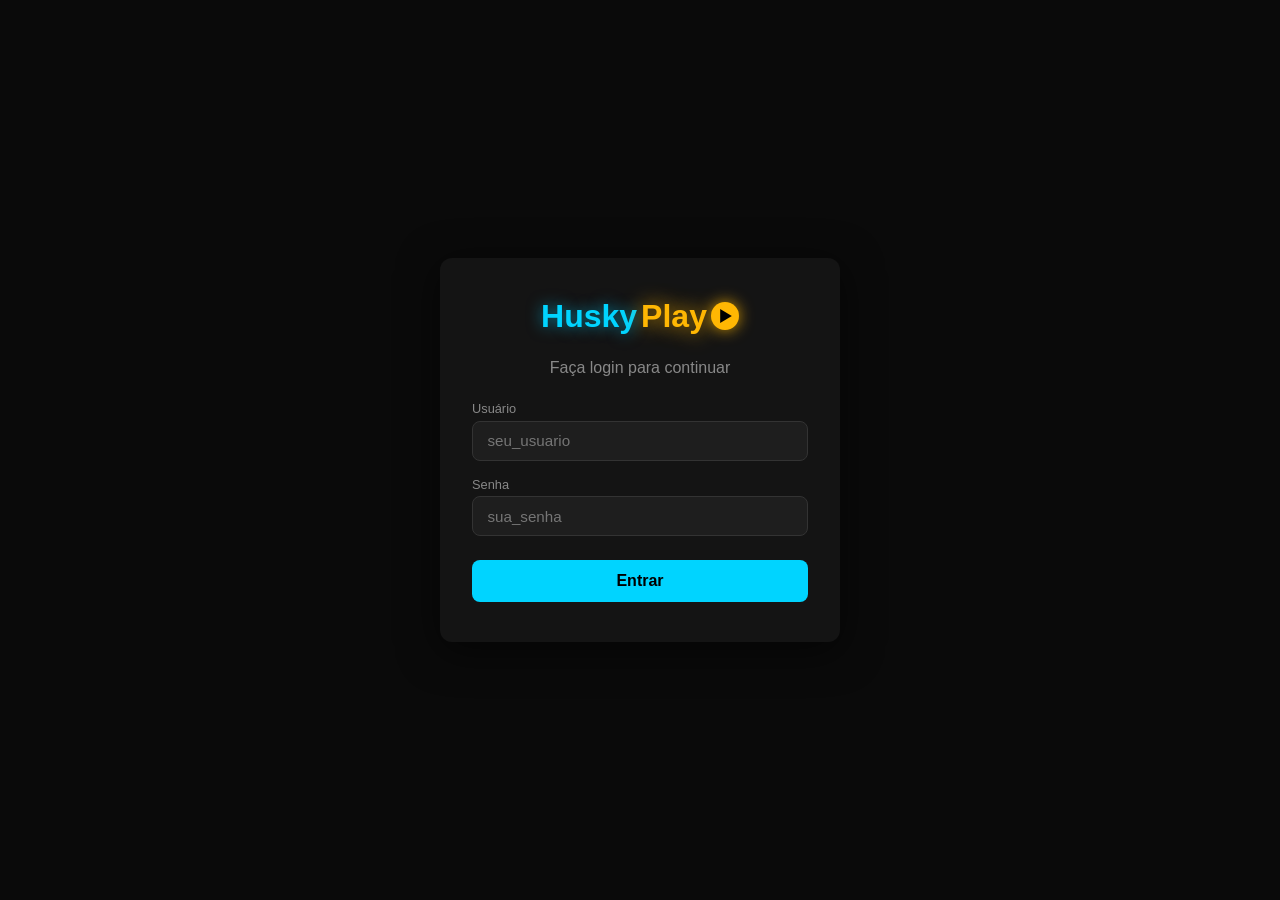
<file: index.html>
<!DOCTYPE html>
<html lang="pt-BR">
<head>
  <meta charset="UTF-8"/>
  <meta name="viewport" content="width=device-width, initial-scale=1.0"/>
  <title>HuskyPlay</title>
  <link rel="icon" type="image/x-icon" href="icon.png.ico"/>
  <link rel="apple-touch-icon" href="icon.png.ico"/>
  <link rel="manifest" href="manifest.json"/>
  <link rel="stylesheet" href="style.css"/>
  <meta name="theme-color" content="#FFB703"/>
</head>
<body class="login-page">
  <div class="login-box">
    <div class="login-logo">
      <span class="husky">Husky</span>
      <span class="play-text">Play</span>
      <div class="play-icon">
        <svg viewBox="0 0 10 12"><polygon points="0,0 10,6 0,12"/></svg>
      </div>
    </div>
    <h2>Faça login para continuar</h2>
    <form id="loginForm">
      <div class="field">
        <label>Usuário</label>
        <input type="text" id="username" placeholder="seu_usuario" required autocomplete="username"/>
      </div>
      <div class="field">
        <label>Senha</label>
        <input type="password" id="password" placeholder="sua_senha" required autocomplete="current-password"/>
      </div>
      <button type="submit" class="btn-login" id="loginBtn">Entrar</button>
      <p id="loginError" class="login-error hidden"></p>
    </form>
  </div>
  <script>
    if ('serviceWorker' in navigator) navigator.serviceWorker.register('sw.js');
    if (localStorage.getItem('hp_server')) location.href = 'app.html';

    const _savedUser = localStorage.getItem('hp_user');
    const _savedPass = localStorage.getItem('hp_pass');
    if (_savedUser) document.getElementById('username').value = _savedUser;
    if (_savedPass) document.getElementById('password').value = _savedPass;

    // Cloudflare Worker proxy URL — substitua pela sua URL após o deploy
    // Instruções: https://workers.cloudflare.com → Create Worker → cole cloudflare-worker.js → Deploy
    const PROXY_URL = 'https://super-hall-2081.alanadianabrito22.workers.dev';

    const SERVERS = [
      'http://fonteblack.sbs',
      'http://zeroum.blog:80',
      'http://pbkdiamond.site:80',
      'http://blackcyber.site',
      'http://gowpm.sbs',
      'http://cdn.vr766.com:80',
      'http://pbklite.site:80',
      'http://zilgringo.site:80',
      'http://blackouro.fun',
      'http://blackrubi.shop'
    ];

    // Se estiver em HTTPS, usa o proxy automaticamente
    const needsProxy = location.protocol === 'https:';

    function proxyFetch(url, opts = {}) {
      const fetchUrl = needsProxy ? `${PROXY_URL}?url=${encodeURIComponent(url)}` : url;
      return fetch(fetchUrl, opts);
    }

    document.getElementById('loginForm').addEventListener('submit', async e => {
      e.preventDefault();
      const user = document.getElementById('username').value.trim();
      const pass = document.getElementById('password').value;
      const btn  = document.getElementById('loginBtn');
      const err  = document.getElementById('loginError');

      btn.disabled = true;
      err.classList.add('hidden');

      for (let i = 0; i < SERVERS.length; i++) {
        const server = SERVERS[i];
        btn.textContent = `Conectando... (${i + 1}/${SERVERS.length})`;
        try {
          const apiUrl = `${server}/player_api.php?username=${encodeURIComponent(user)}&password=${encodeURIComponent(pass)}`;
          const res = await proxyFetch(apiUrl, { signal: AbortSignal.timeout(8000) });
          if (!res.ok) continue;
          const data = await res.json();
          if (data.user_info && data.user_info.auth == 1) {
            // Salva o server com proxy embutido se necessário
            localStorage.setItem('hp_server', server);
            localStorage.setItem('hp_user', user);
            localStorage.setItem('hp_pass', pass);
            localStorage.setItem('hp_proxy', needsProxy ? PROXY_URL : '');
            if (data.user_info.exp_date) localStorage.setItem('hp_expiry', data.user_info.exp_date);
            location.href = 'app.html';
            return;
          }
        } catch {}
      }

      err.textContent = 'Usuário ou senha inválidos. Verifique suas credenciais.';
      err.classList.remove('hidden');
      btn.textContent = 'Entrar';
      btn.disabled = false;
    });
  </script>
</body>
</html>
</file>
<file: style.css>
/* ── Reset & base ── */
*, *::before, *::after { box-sizing: border-box; margin: 0; padding: 0; }
:root {
  --bg: #0a0a0a;
  --card-bg: #1a1a2e;
  --surface: #141414;
  --surface2: #1e1e1e;
  --surface3: #2f2f2f;
  --sidebar-bg: #141414;
  --cat-bg: #1a1a1a;
  --accent-gold: #FFB703;
  --accent-cyan: #00D4FF;
  --accent-series: #9D4EDD;
  --accent-radio: #00C853;
  --accent-red: #E50914;
  --text: #f0f0f0;
  --text-muted: #888;
  --nav-w: 250px;
  --cat-w: 250px;
  --topbar-h: 60px;
  --radius: 8px;
}
html, body { height: 100%; background: var(--bg); color: var(--text); font-family: 'Segoe UI', sans-serif; overflow: hidden; }
button { cursor: pointer; border: none; background: none; color: var(--text); font-family: inherit; font-size: inherit; }
input { font-family: inherit; }
.hidden { display: none !important; }
::-webkit-scrollbar { width: 8px; height: 0px; }
::-webkit-scrollbar-track { background: #1a1a1a; border-radius: 6px; }
::-webkit-scrollbar-thumb { background: var(--accent-gold); border-radius: 6px; }
/* Hide horizontal scrollbars on home carousels */
[style*="overflow-x:auto"]::-webkit-scrollbar,
[style*="overflow-x: auto"]::-webkit-scrollbar { height: 0; width: 0; }
[style*="overflow-x:auto"] { scrollbar-width: none; }
[style*="overflow-x: auto"] { scrollbar-width: none; }

/* ── Login ── */
.login-page { display: flex; align-items: center; justify-content: center; min-height: 100vh; overflow: auto; background: var(--bg); }
.login-box { background: var(--surface); padding: 2.5rem 2rem; border-radius: 12px; width: 100%; max-width: 400px; box-shadow: 0 8px 40px rgba(0,0,0,.6); }
.login-logo { display: flex; align-items: center; justify-content: center; gap: 4px; margin-bottom: 1.5rem; }
.login-logo .husky { font-size: 2rem; font-weight: 700; color: var(--accent-cyan); text-shadow: 0 0 15px rgba(0,212,255,.6); }
.login-logo .play-text { font-size: 2rem; font-weight: 700; color: var(--accent-gold); text-shadow: 0 0 20px rgba(255,183,3,.8); }
.login-logo .play-icon { width: 28px; height: 28px; background: var(--accent-gold); border-radius: 14px; display: flex; align-items: center; justify-content: center; box-shadow: 0 0 15px rgba(255,183,3,.8); }
.login-logo .play-icon svg { fill: black; width: 14px; height: 14px; margin-left: 2px; }
.login-box h2 { text-align: center; margin-bottom: 1.5rem; font-size: 1rem; color: var(--text-muted); font-weight: 400; }
.field { margin-bottom: 1rem; }
.field label { display: block; font-size: .8rem; color: var(--text-muted); margin-bottom: .3rem; }
.field input { width: 100%; padding: .65rem .9rem; background: var(--surface2); border: 1px solid #333; border-radius: var(--radius); color: var(--text); font-size: .95rem; transition: border-color .2s; }
.field input:focus { outline: none; border-color: var(--accent-cyan); }
.btn-login { width: 100%; padding: .75rem; background: var(--accent-cyan); color: #000; font-weight: 700; border-radius: var(--radius); font-size: 1rem; margin-top: .5rem; transition: opacity .2s; }
.btn-login:hover { opacity: .85; }
.btn-login:disabled { opacity: .5; cursor: not-allowed; }
.login-error { color: #ff5555; font-size: .85rem; margin-top: .75rem; text-align: center; }

/* ── App shell ── */
.app-shell { display: flex; flex-direction: column; height: 100vh; overflow: hidden; }

/* ── Topbar ── */
.topbar { height: var(--topbar-h); background: var(--surface); display: flex; align-items: center; padding: 0 20px; gap: 16px; flex-shrink: 0; border-bottom: 1px solid #222; z-index: 50; }
.topbar-logo { display: flex; align-items: center; gap: 4px; flex-shrink: 0; }
.topbar-logo .husky { font-size: 1.6rem; font-weight: 700; color: var(--accent-cyan); text-shadow: 0 0 12px rgba(0,212,255,.6); }
.topbar-logo .play-text { font-size: 1.6rem; font-weight: 700; color: var(--accent-gold); text-shadow: 0 0 16px rgba(255,183,3,.8); }
.topbar-logo .play-icon { width: 22px; height: 22px; background: var(--accent-gold); border-radius: 11px; display: flex; align-items: center; justify-content: center; box-shadow: 0 0 12px rgba(255,183,3,.8); }
.topbar-logo .play-icon svg { fill: black; width: 11px; height: 11px; margin-left: 2px; }
.search-bar { flex: 1; max-width: 500px; margin: 0 auto; background: var(--surface3); border-radius: 20px; padding: 8px 16px; display: flex; align-items: center; gap: 10px; }
.search-bar input { flex: 1; background: none; border: none; color: var(--text); font-size: .9rem; outline: none; text-align: center; }
.search-bar input::placeholder { color: var(--text-muted); }
.search-icon { color: var(--text-muted); font-size: 1rem; flex-shrink: 0; }
.topbar-actions { display: flex; align-items: center; gap: 4px; margin-left: auto; }
.topbar-profile-btn { display: flex; align-items: center; gap: 8px; padding: 6px 12px; border-radius: 20px; background: var(--surface2); border: none; color: var(--text); cursor: pointer; transition: background .15s; }
.topbar-profile-btn:hover { background: var(--surface3); }
.topbar-profile-name { font-size: .85rem; font-weight: 600; }
.topbar-btn { width: 36px; height: 36px; border-radius: 50%; display: flex; align-items: center; justify-content: center; font-size: 1.1rem; transition: background .15s; }
.topbar-btn:hover { background: var(--surface2); }
.topbar-btn.close-btn { color: var(--accent-red); }
.topbar-btn.close-btn:hover { background: rgba(229,9,20,.15); }
.mobile-menu-btn { display: none; font-size: 1.4rem; }

/* ── Body layout ── */
.app-body { display: flex; flex: 1; overflow: hidden; }

/* ── Nav sidebar ── */
.nav-sidebar { width: var(--nav-w); background: var(--sidebar-bg); display: flex; flex-direction: column; flex-shrink: 0; overflow-y: auto; border-right: 1px solid #222; }
.nav-sidebar::-webkit-scrollbar { width: 4px; }
.nav-section { padding: 20px 0 0; }
.nav-btn { width: 100%; text-align: left; padding: 14px 20px; font-size: 1rem; color: var(--text); transition: background .15s; display: flex; align-items: center; gap: 10px; height: 50px; }
.nav-btn:hover { background: var(--surface3); }
.nav-btn.active { background: #3F4A5C; }
.nav-btn.active.live   { border-left: 3px solid var(--accent-gold); }
.nav-btn.active.movies { border-left: 3px solid var(--accent-cyan); }
.nav-btn.active.series { border-left: 3px solid var(--accent-series); }
.nav-btn.active.radio  { border-left: 3px solid var(--accent-radio); }
.nav-btn.active.home, .nav-btn.active.recents, .nav-btn.active.favorites { border-left: 3px solid #fff; }
.nav-separator { height: 1px; background: #3f3f3f; margin: 20px 10px; }
.nav-expiry { margin: 0 20px 10px; background: #1f1f1f; border-radius: 6px; padding: 10px 12px; }
.nav-expiry-label { font-size: .7rem; font-weight: 700; color: var(--text-muted); margin-bottom: 4px; letter-spacing: .05em; }
.nav-expiry-value { font-size: .85rem; font-weight: 600; color: var(--accent-gold); }
.nav-profile { padding: 12px 20px; display: flex; flex-direction: column; align-items: center; gap: 6px; cursor: pointer; transition: background .15s; }
.nav-profile:hover { background: var(--surface3); }
.nav-avatar { width: 40px; height: 40px; border-radius: 50%; background: var(--accent-cyan); display: flex; align-items: center; justify-content: center; font-size: 1.3rem; }
.nav-profile-name { font-size: .9rem; font-weight: 600; }
.nav-profile-sub { font-size: .75rem; color: var(--text-muted); }
.nav-support { padding: 10px 20px 20px; }
.nav-support-label { font-size: .9rem; font-weight: 600; color: var(--accent-cyan); font-family: 'Bahnschrift SemiBold Condensed', 'Segoe UI', sans-serif; }
.nav-support-num { font-size: .85rem; color: var(--text-muted); font-family: 'Bahnschrift SemiBold Condensed', 'Segoe UI', sans-serif; }

/* ── Content area ── */
.content-area { flex: 1; display: flex; overflow: hidden; }

/* ── Category sidebar ── */
.cat-sidebar { width: var(--cat-w); background: var(--cat-bg); border-right: 1px solid #2a2a2a; display: flex; flex-direction: column; flex-shrink: 0; overflow: hidden; }
.cat-sidebar-title { font-size: 1.1rem; font-weight: 700; padding: 15px 15px 10px; flex-shrink: 0; }
.cat-list { flex: 1; overflow-y: auto; padding-bottom: 10px; }
.cat-list::-webkit-scrollbar { width: 6px; }
.cat-list::-webkit-scrollbar-thumb { background: #333; }
.cat-btn { width: 100%; text-align: left; padding: 12px 15px; font-size: .9rem; color: var(--text); transition: background .15s; white-space: nowrap; overflow: hidden; text-overflow: ellipsis; display: block; }
.cat-btn:hover { background: #2a2a2a; }
.cat-btn.active { background: #2a2a2a; font-weight: 600; }
.cat-btn.active.live   { border-left: 3px solid var(--accent-gold); }
.cat-btn.active.movies { border-left: 3px solid var(--accent-cyan); }
.cat-btn.active.series { border-left: 3px solid var(--accent-series); }
.cat-btn.active.radio  { border-left: 3px solid var(--accent-radio); }

/* ── Main panel ── */
.main-panel { flex: 1; display: flex; flex-direction: column; overflow: hidden; padding: 20px; }
.panel-header { display: flex; align-items: center; justify-content: space-between; margin-bottom: 20px; flex-shrink: 0; }
.panel-title { font-size: 1.75rem; font-weight: 700; }
.panel-search { background: var(--surface3); border-radius: 20px; padding: 8px 16px; display: flex; align-items: center; gap: 10px; max-width: 400px; }
.panel-search input { background: none; border: none; color: var(--text); font-size: .9rem; outline: none; width: 200px; }
.panel-search input::placeholder { color: var(--text-muted); }
.clear-btn { background: none; border: none; color: var(--text-muted); font-size: .9rem; cursor: pointer; padding: 0 2px; }
.clear-btn:hover { color: var(--accent-gold); }

/* ── Grid ── */
.grid-scroll { flex: 1; overflow-y: auto; }
.grid-scroll::-webkit-scrollbar-thumb { background: var(--accent-gold); }
.grid-scroll.movies-scroll::-webkit-scrollbar-thumb { background: var(--accent-cyan); }
.grid-scroll.series-scroll::-webkit-scrollbar-thumb { background: var(--accent-series); }
.grid-scroll.radio-scroll::-webkit-scrollbar-thumb { background: var(--accent-radio); }
.grid { display: flex; flex-wrap: wrap; gap: 0; justify-content: center; align-items: flex-start; }

/* ── Channel card (180×220) ── */
.card-channel { width: 155px; height: 195px; margin: 8px; background: var(--surface); border-radius: var(--radius); cursor: pointer; overflow: hidden; display: flex; flex-direction: column; transition: background .15s; box-shadow: 0 2px 8px rgba(0,0,0,.5); flex-shrink: 0; }
.card-channel:hover { background: #2f2f2f; }
.card-channel .card-img-wrap { flex: 1; position: relative; display: flex; align-items: center; justify-content: center; padding: 15px; }
.card-channel .card-img-wrap img { max-width: 100%; max-height: 100%; object-fit: contain; }
.card-channel .fav-btn { position: absolute; top: 5px; right: 5px; width: 30px; height: 30px; border-radius: 50%; background: rgba(0,0,0,.5); display: flex; align-items: center; justify-content: center; font-size: 1rem; color: #cc0000; transition: color .15s; }
.card-channel .fav-btn:hover { color: #ff1744; }
.card-channel .card-footer { background: var(--accent-gold); padding: 8px; text-align: center; box-shadow: 0 0 10px rgba(157,78,221,.5); height: 36px; display: flex; align-items: center; justify-content: center; }
.card-channel .card-footer .card-name { font-size: .8rem; font-weight: 600; color: #fff; white-space: nowrap; overflow: hidden; text-overflow: ellipsis; text-align: center; width: 100%; }
.card-channel .card-footer .epg-title { font-size: .65rem; color: rgba(255,255,255,.8); margin-top: 2px; white-space: nowrap; overflow: hidden; text-overflow: ellipsis; }
.card-channel .card-footer .epg-time { font-size: .6rem; color: rgba(255,255,255,.6); margin-top: 1px; }

/* ── Movie card (160×280) ── */
.card-movie { width: 160px; height: 280px; margin: 8px; border-radius: var(--radius); cursor: pointer; overflow: hidden; display: flex; flex-direction: column; flex-shrink: 0; transition: box-shadow .15s; box-shadow: 0 2px 8px rgba(0,0,0,.5); }
.card-movie:hover { box-shadow: 0 0 20px rgba(0,212,255,.8); }
.card-movie .card-img-wrap { flex: 1; position: relative; overflow: hidden; background: var(--surface); }
.card-movie .card-img-wrap img { width: 100%; height: 100%; object-fit: cover; display: block; }
.card-movie .fav-btn { position: absolute; top: 5px; right: 5px; width: 30px; height: 30px; border-radius: 50%; background: rgba(0,0,0,.5); display: flex; align-items: center; justify-content: center; font-size: 1rem; color: #cc0000; }
.card-movie .fav-btn:hover { color: #ff1744; }
.card-movie .progress-bar-wrap { position: absolute; bottom: 0; left: 0; right: 0; height: 4px; background: rgba(0,0,0,.4); }
.card-movie .progress-bar-fill { height: 100%; background: var(--accent-cyan); box-shadow: 0 0 8px rgba(0,212,255,.8); }
.card-movie .progress-badge { position: absolute; top: 50%; left: 50%; transform: translate(-50%,-50%); background: rgba(0,0,0,.85); border-radius: 25px; padding: 8px 14px; font-size: 1rem; font-weight: 700; color: var(--accent-cyan); text-shadow: 0 0 10px rgba(0,212,255,.8); white-space: nowrap; }
.card-movie .badges { position: absolute; bottom: 8px; left: 5px; display: flex; gap: 4px; }
.card-movie .badge-rating { background: var(--accent-cyan); color: #000; font-size: .65rem; font-weight: 700; padding: 2px 5px; border-radius: 4px; }
.card-movie .badge-hd { background: #cc2222; color: #fff; font-size: .65rem; font-weight: 700; padding: 2px 5px; border-radius: 4px; }

/* Series badges */
.card-series .badges { position: absolute; bottom: 8px; left: 5px; display: flex; gap: 4px; z-index: 2; }
.card-series .badge-rating { background: var(--accent-series); color: #fff; font-size: .65rem; font-weight: 700; padding: 2px 5px; border-radius: 4px; }
.card-series .badge-hd { background: #cc2222; color: #fff; font-size: .65rem; font-weight: 700; padding: 2px 5px; border-radius: 4px; }
.card-movie .card-footer { background: var(--accent-cyan); padding: 8px; text-align: center; box-shadow: 0 0 10px rgba(255,183,3,.5); flex-shrink: 0; height: 36px; display: flex; align-items: center; justify-content: center; }
.card-movie .card-footer .card-name { font-size: .75rem; font-weight: 600; color: #000; white-space: nowrap; overflow: hidden; text-overflow: ellipsis; text-align: center; width: 100%; }

/* ── Series card (same as movie but purple footer) ── */
.card-series { width: 160px; height: 280px; margin: 8px; border-radius: var(--radius); cursor: pointer; overflow: hidden; display: flex; flex-direction: column; flex-shrink: 0; transition: box-shadow .15s; box-shadow: 0 2px 8px rgba(0,0,0,.5); }
.card-series:hover { box-shadow: 0 0 20px rgba(157,78,221,.8); }
.card-series .card-img-wrap { flex: 1; position: relative; overflow: hidden; background: var(--surface); }
.card-series .card-img-wrap img { width: 100%; height: 100%; object-fit: cover; display: block; }
.card-series .fav-btn { position: absolute; top: 5px; right: 5px; width: 30px; height: 30px; border-radius: 50%; background: rgba(0,0,0,.5); display: flex; align-items: center; justify-content: center; font-size: 1rem; color: #cc0000; }
.card-series .card-footer { background: var(--accent-series); padding: 8px; text-align: center; flex-shrink: 0; height: 36px; display: flex; align-items: center; justify-content: center; }
.card-series .card-footer .card-name { font-size: .75rem; font-weight: 600; color: #fff; white-space: nowrap; overflow: hidden; text-overflow: ellipsis; text-align: center; width: 100%; }

/* ── Load more card ── */
.card-load-more { margin: 8px; border-radius: var(--radius); cursor: pointer; display: flex; align-items: center; justify-content: center; flex-direction: column; gap: 8px; background: #1a1a3a; flex-shrink: 0; transition: background .15s; }
.card-load-more:hover { background: #2a2a4a; }
.card-load-more .lm-icon { font-size: 3rem; color: var(--accent-gold); text-shadow: 0 0 15px rgba(255,183,3,.8); }
.card-load-more.movies .lm-icon { color: var(--accent-cyan); text-shadow: 0 0 15px rgba(0,212,255,.8); box-shadow: 0 0 15px rgba(0,212,255,.7); }
.card-load-more .lm-text { font-size: .85rem; font-weight: 700; color: #fff; text-align: center; line-height: 1.3; }

/* ── Loading bar ── */
.loading-bar-wrap { position: absolute; inset: 0; background: rgba(20,20,20,.8); display: flex; flex-direction: column; align-items: center; justify-content: center; z-index: 10; border-radius: var(--radius); }
.loading-bar { width: 200px; height: 4px; background: #333; border-radius: 2px; overflow: hidden; }
.loading-bar-fill { height: 100%; background: var(--accent-gold); border-radius: 2px; box-shadow: 0 0 15px rgba(255,183,3,.8); animation: loadbar 1.2s ease-in-out infinite; }
.loading-bar-fill.cyan { background: var(--accent-cyan); box-shadow: 0 0 15px rgba(0,212,255,.8); }
.loading-bar-text { margin-top: 15px; font-size: .9rem; color: var(--text); }
@keyframes loadbar { 0%{width:0;margin-left:0} 50%{width:60%;margin-left:20%} 100%{width:0;margin-left:100%} }

/* ── Series modal ── */
.modal-overlay { position: fixed; inset: 0; background: rgba(0,0,0,.85); z-index: 500; overflow-y: auto; padding: 2rem; display: flex; align-items: flex-start; justify-content: center; }
.modal-box { background: var(--surface); border-radius: 12px; padding: 1.5rem; width: 100%; max-width: 700px; margin: auto; }
.modal-header { display: flex; justify-content: space-between; align-items: center; margin-bottom: 1rem; }
.modal-title { font-size: 1.1rem; font-weight: 700; }
.modal-close { font-size: 1.4rem; color: var(--text-muted); transition: color .15s; }
.modal-close:hover { color: #fff; }
.season-label { font-weight: 600; color: var(--accent-series); margin-bottom: .5rem; font-size: .9rem; }
.ep-btn { display: block; width: 100%; text-align: left; padding: .5rem .75rem; margin-bottom: 4px; background: var(--surface2); border-radius: 6px; color: var(--text); font-size: .85rem; transition: background .15s; }
.ep-btn:hover { background: #2a2a2a; color: var(--accent-cyan); }

/* ── Player ── */
.player-page { background: #000; display: flex; flex-direction: column; height: 100vh; overflow: hidden; }
.player-topbar { background: var(--surface); padding: 0 20px; height: var(--topbar-h); display: flex; align-items: center; gap: 16px; flex-shrink: 0; }
.player-back { background: var(--surface2); padding: .4rem .9rem; border-radius: var(--radius); font-size: .9rem; transition: background .15s; }
.player-back:hover { background: var(--surface3); }
.player-logo { display: flex; align-items: center; gap: 4px; }
.player-logo .husky { font-size: 1.4rem; font-weight: 700; color: var(--accent-cyan); }
.player-logo .play-text { font-size: 1.4rem; font-weight: 700; color: var(--accent-gold); }
.player-logo .play-icon { width: 20px; height: 20px; background: var(--accent-gold); border-radius: 10px; display: flex; align-items: center; justify-content: center; }
.player-logo .play-icon svg { fill: black; width: 10px; height: 10px; margin-left: 2px; }
.player-video-wrap { flex: 1; display: flex; align-items: center; justify-content: center; background: #000; overflow: hidden; }
#video { width: 100%; height: 100%; object-fit: contain; }
.player-bottom { background: var(--surface); padding: 0 20px; flex-shrink: 0; }
.player-progress-wrap { padding: 10px 0 0; }
#progressBar { width: 100%; height: 4px; -webkit-appearance: none; appearance: none; background: #333; border-radius: 2px; cursor: pointer; outline: none; }
#progressBar::-webkit-slider-thumb { -webkit-appearance: none; width: 14px; height: 14px; border-radius: 50%; background: var(--accent-cyan); box-shadow: 0 0 8px rgba(0,212,255,.8); cursor: pointer; }
#progressBar::-webkit-slider-runnable-track { background: linear-gradient(to right, var(--accent-cyan) var(--prog, 0%), #333 var(--prog, 0%)); border-radius: 2px; height: 4px; }
.player-controls-row { display: flex; align-items: center; height: 56px; gap: 8px; }
.ctrl-btn { width: 40px; height: 40px; border-radius: var(--radius); background: var(--accent-cyan); display: flex; align-items: center; justify-content: center; font-size: 1.1rem; color: #000; transition: opacity .15s; flex-shrink: 0; }
.ctrl-btn:hover { opacity: .8; }
.ctrl-btn.secondary { background: var(--surface2); color: var(--text); }
.ctrl-btn.secondary:hover { background: var(--surface3); }
.player-title-center { flex: 1; text-align: center; }
.player-title-name { font-size: .95rem; font-weight: 600; }
.player-time { font-size: .8rem; color: var(--text-muted); margin-top: 2px; }
.vol-group { display: flex; align-items: center; gap: 8px; }
.vol-icon { font-size: 1.1rem; color: var(--text-muted); }
#volSlider { width: 100px; height: 4px; -webkit-appearance: none; appearance: none; background: #333; border-radius: 2px; cursor: pointer; outline: none; accent-color: var(--accent-cyan); }
#volSlider::-webkit-slider-thumb { -webkit-appearance: none; width: 14px; height: 14px; border-radius: 50%; background: var(--accent-cyan); cursor: pointer; }
#volSlider::-webkit-slider-runnable-track { background: linear-gradient(to right, var(--accent-cyan) var(--vol, 100%), #333 var(--vol, 100%)); border-radius: 2px; height: 4px; }
.vol-label { font-size: .85rem; color: var(--text-muted); min-width: 38px; }
.fullscreen-btn { background: var(--accent-cyan); color: #000; width: 40px; height: 40px; border-radius: var(--radius); display: flex; align-items: center; justify-content: center; font-size: 1.1rem; flex-shrink: 0; }
.fullscreen-btn:hover { opacity: .8; }
.close-player-btn { background: var(--accent-red); color: #fff; width: 40px; height: 40px; border-radius: var(--radius); display: flex; align-items: center; justify-content: center; font-size: 1.1rem; flex-shrink: 0; }
.close-player-btn:hover { opacity: .8; }

/* ── Responsive ── */
@media (max-width: 900px) {
  :root { --nav-w: 0px; --cat-w: 160px; }
  .nav-sidebar { position: fixed; left: -260px; top: 0; height: 100vh; width: 250px; z-index: 200; transition: left .25s; }
  .nav-sidebar.open { left: 0; }
  .mobile-menu-btn { display: flex; }
  .topbar-logo { display: none; }
}
@media (max-width: 600px) {
  :root { --cat-w: 0px; }
  .cat-sidebar { display: none; }
  .panel-search { display: none; }
  .panel-title { font-size: 1.2rem; }
  .card-channel { width: 130px; height: 165px; }
  .card-movie, .card-series { width: 120px; height: 220px; }
}

/* ── Detail overlay (movie / series) ── */
.detail-overlay { position: fixed; inset: 0; background: var(--bg); z-index: 300; overflow-y: auto; }
.detail-page { min-height: 100vh; padding: 20px 30px 40px; }
.detail-back { background: var(--surface2); border: none; color: var(--text); padding: 8px 16px; border-radius: 6px; font-size: .9rem; cursor: pointer; margin-bottom: 24px; display: inline-block; }
.detail-back:hover { background: var(--surface3); }
.detail-body { display: flex; gap: 40px; align-items: flex-start; }
.detail-poster { width: 220px; min-width: 220px; border-radius: 10px; object-fit: cover; box-shadow: 0 8px 30px rgba(0,0,0,.7); }
.detail-info { flex: 1; }
.detail-title { font-size: 2rem; font-weight: 700; margin-bottom: 14px; line-height: 1.2; }
.detail-meta { display: flex; align-items: center; gap: 8px; flex-wrap: wrap; margin-bottom: 14px; }
.detail-badge { font-size: .75rem; font-weight: 700; padding: 3px 10px; border-radius: 4px; }
.detail-badge.gold { background: var(--accent-gold); color: #000; }
.detail-badge.cyan { background: var(--accent-cyan); color: #000; }
.detail-badge.dark { background: #333; color: #fff; }
.detail-meta-text { font-size: .9rem; color: var(--text-muted); }
.detail-plot { font-size: .95rem; color: #ccc; line-height: 1.6; margin-bottom: 12px; max-width: 700px; }
.detail-cast { font-size: .85rem; color: var(--text-muted); margin-bottom: 20px; max-width: 700px; }
.detail-actions { display: flex; gap: 14px; margin-top: 24px; }
.detail-play-btn { background: var(--accent-cyan); color: #000; border: none; padding: 12px 28px; border-radius: 8px; font-size: 1rem; font-weight: 700; cursor: pointer; }
.detail-play-btn:hover { opacity: .85; }
.detail-fav-btn { background: var(--surface3); color: var(--text); border: none; padding: 12px 24px; border-radius: 8px; font-size: 1rem; font-weight: 600; cursor: pointer; }
.detail-fav-btn:hover { background: #444; }

/* Season select */
.season-select { background: var(--surface2); color: var(--text); border: 1px solid #444; border-radius: 6px; padding: 6px 12px; font-size: .9rem; cursor: pointer; }
.season-select:focus { outline: none; border-color: var(--accent-series); }

/* Episode rows */
.ep-list { display: flex; flex-direction: column; gap: 8px; max-width: 750px; }
.ep-row { display: flex; align-items: center; gap: 14px; background: var(--surface2); border-radius: 8px; padding: 12px 16px; cursor: pointer; transition: background .15s; }
.ep-row:hover { background: var(--surface3); }
.ep-num { width: 36px; height: 36px; background: var(--accent-series); border-radius: 6px; display: flex; align-items: center; justify-content: center; font-weight: 700; font-size: .95rem; flex-shrink: 0; }
.ep-details { flex: 1; }
.ep-name { font-size: .9rem; font-weight: 600; }
.ep-dur { font-size: .75rem; color: var(--text-muted); margin-top: 3px; }
.ep-prog-bar { height: 3px; background: #333; border-radius: 2px; margin-top: 6px; }
.ep-prog-fill { height: 100%; background: var(--accent-series); border-radius: 2px; }
.ep-prog-badge { background: var(--surface3); color: #fff; font-size: .75rem; font-weight: 700; padding: 4px 10px; border-radius: 20px; white-space: nowrap; flex-shrink: 0; }

@media (max-width: 700px) {
  .detail-body { flex-direction: column; }
  .detail-poster { width: 100%; min-width: unset; max-height: 300px; object-fit: cover; }
  .detail-title { font-size: 1.4rem; }
}

/* Radio card — app style */
.card-radio { width: 155px; background: var(--surface); border-radius: var(--radius); cursor: pointer; overflow: hidden; display: flex; flex-direction: column; flex-shrink: 0; margin: 8px; transition: box-shadow .15s; box-shadow: 0 2px 8px rgba(0,0,0,.5); }
.card-radio:hover { box-shadow: 0 0 18px rgba(0,200,83,.6); }
.cr-img-wrap { position: relative; width: 100%; aspect-ratio: 1; background: #111; display: flex; align-items: center; justify-content: center; overflow: hidden; }
.cr-img-wrap img { width: 100%; height: 100%; object-fit: cover; display: block; }
.cr-bitrate { position: absolute; top: 6px; left: 6px; background: rgba(0,0,0,.7); color: #aaa; font-size: .6rem; font-weight: 700; padding: 2px 5px; border-radius: 4px; }
.cr-fav { position: absolute; top: 5px; right: 5px; width: 26px; height: 26px; border-radius: 50%; background: rgba(0,0,0,.55); border: none; display: flex; align-items: center; justify-content: center; font-size: .85rem; cursor: pointer; }
.cr-footer { background: var(--accent-radio); padding: 6px 8px; height: 36px; display: flex; align-items: center; justify-content: center; }
.cr-name { font-size: .75rem; font-weight: 700; color: #fff; white-space: nowrap; overflow: hidden; text-overflow: ellipsis; text-align: center; width: 100%; }
.cr-tags { display: none; }
.recents-grid { justify-content: center; }
.recents-grid .card-channel,
.recents-grid .card-movie,
.recents-grid .card-series { width: 130px; height: 230px; }
.recents-grid .card-channel .card-img-wrap img { width: 100%; height: 100%; object-fit: cover; max-width: unset; max-height: unset; }
.nav-btn.active.games { border-left: 3px solid #FFB703; }

.games-header { padding: 16px 20px 12px; border-bottom: 1px solid #222; }
.gf-btn { background: #2A2A4A; color: #aaa; border: none; padding: 7px 14px; border-radius: 6px; font-size: .8rem; font-weight: 700; cursor: pointer; transition: background .15s; }
.gf-btn:hover { background: #3a3a5a; color: #fff; }
.gf-btn.active { background: var(--accent-gold); color: #000; }
.games-loading { text-align: center; padding: 3rem; color: var(--text-muted); font-size: 1rem; }

.games-league-group { margin: 20px 20px 0; }
.games-league-header { display: flex; align-items: center; gap: 12px; background: #1A1A3A; border-radius: 8px; padding: 10px 14px; margin-bottom: 8px; }
.games-league-badge { width: 32px; height: 32px; border-radius: 4px; background: #12122A; display: flex; align-items: center; justify-content: center; overflow: hidden; flex-shrink: 0; }
.games-league-badge img { width: 26px; height: 26px; object-fit: contain; }
.games-league-badge span { font-size: .65rem; font-weight: 700; color: #fff; }

.game-card { display: flex; align-items: center; background: #12122A; border: 1px solid #2A2A4A; border-radius: 10px; padding: 12px 16px; margin-bottom: 6px; transition: border-color .15s, background .15s; opacity: .7; }
.game-card.live { border-color: #cc2222; opacity: 1; background: #1a0a0a; }
.game-card.finished { opacity: .55; }
.game-card:hover { border-color: var(--accent-gold); background: #1A1A3A; }

.gc-team { display: flex; align-items: center; gap: 10px; flex: 1; }
.gc-home { justify-content: flex-start; }
.gc-away { justify-content: flex-end; }
.gc-badge { width: 36px; height: 36px; border-radius: 50%; background: #1E1E3A; display: flex; align-items: center; justify-content: center; overflow: hidden; flex-shrink: 0; }
.gc-badge img { width: 28px; height: 28px; object-fit: contain; }
.gc-badge span { font-size: .7rem; font-weight: 700; color: #fff; }
.gc-name { font-size: .9rem; font-weight: 600; color: #fff; white-space: nowrap; overflow: hidden; text-overflow: ellipsis; max-width: 140px; }
.gc-center { min-width: 100px; text-align: center; flex-shrink: 0; padding: 0 12px; }
.gc-score { font-size: 1.2rem; font-weight: 700; color: #fff; }
.gc-score-live { color: #ff4444; }
.gc-status { font-size: .65rem; font-weight: 700; margin-top: 3px; color: var(--accent-gold); }
.gc-status.live { color: #ff4444; }
.gc-status.finished { color: #666; }
.gc-time { font-size: .7rem; color: var(--text-muted); margin-top: 2px; }

/* Standings table */
.standings-section { margin: 20px 20px 0; }
.standings-league-title { font-size: 1rem; font-weight: 700; color: var(--accent-gold); padding: 10px 0 8px; border-bottom: 1px solid #2a2a4a; margin-bottom: 4px; }
.standings-table { width: 100%; border-collapse: collapse; font-size: .85rem; }
.standings-table th { color: var(--text-muted); font-weight: 600; padding: 6px 8px; text-align: center; border-bottom: 1px solid #2a2a4a; }
.standings-table th:nth-child(2) { text-align: left; }
.standings-table td { padding: 7px 8px; text-align: center; border-bottom: 1px solid #1a1a2a; color: var(--text); }
.standings-table td:nth-child(2) { text-align: left; }
.standings-table tr:hover td { background: #1a1a3a; }

/* ── Splash Screen ── */
.splash-screen { position: fixed; inset: 0; background: #0a0a0a; z-index: 9999; display: flex; flex-direction: column; align-items: center; justify-content: center; gap: 24px; transition: opacity .5s ease; }
.splash-screen.fade-out { opacity: 0; pointer-events: none; }
.splash-logo { display: flex; align-items: center; gap: 6px; }
.splash-logo .husky { font-size: 3rem; font-weight: 700; color: var(--accent-cyan); text-shadow: 0 0 20px rgba(0,212,255,.7); }
.splash-logo .play-text { font-size: 3rem; font-weight: 700; color: var(--accent-gold); text-shadow: 0 0 25px rgba(255,183,3,.9); }
.splash-logo .play-icon { width: 40px; height: 40px; background: var(--accent-gold); border-radius: 20px; display: flex; align-items: center; justify-content: center; box-shadow: 0 0 20px rgba(255,183,3,.9); }
.splash-logo .play-icon svg { fill: black; width: 18px; height: 18px; margin-left: 3px; }
.splash-subtitle { font-size: .95rem; color: var(--text-muted); letter-spacing: .05em; }
.splash-items { display: flex; flex-direction: column; gap: 12px; min-width: 280px; }
.splash-item { display: flex; align-items: center; gap: 12px; background: #1a1a1a; border-radius: 8px; padding: 12px 16px; font-size: .95rem; color: var(--text-muted); transition: color .3s, background .3s; }
.splash-item.done { color: var(--text); background: #1a2a1a; }
.splash-item.error { color: #ff5555; background: #2a1a1a; }
.splash-item.loading { color: var(--text); }
.si-icon { font-size: 1.1rem; width: 22px; text-align: center; flex-shrink: 0; }
.splash-item.loading .si-icon { animation: spin-icon .8s linear infinite; display: inline-block; }
@keyframes spin-icon { from { transform: rotate(0deg); } to { transform: rotate(360deg); } }
.splash-bar-wrap { width: 280px; height: 4px; background: #222; border-radius: 2px; overflow: hidden; }
.splash-bar { height: 100%; width: 0%; background: var(--accent-gold); border-radius: 2px; box-shadow: 0 0 10px rgba(255,183,3,.8); transition: width .4s ease; }

/* ── Netflix-style Profile Selector ── */
.nf-profile-overlay { position: fixed; inset: 0; background: #141414; z-index: 600; display: flex; align-items: flex-start; justify-content: center; overflow-y: auto; opacity: 0; transition: opacity .3s ease; }
.nf-profile-overlay.nf-visible { opacity: 1; }
.nf-profile-overlay.nf-fade-out { opacity: 0; }
.nf-profile-screen { display: flex; flex-direction: column; align-items: center; gap: 32px; padding: 40px 20px; margin: auto; }
.nf-profile-logo { display: flex; align-items: center; gap: 5px; margin-bottom: 8px; }
.nf-profile-logo .husky { font-size: 2rem; font-weight: 700; color: var(--accent-cyan); text-shadow: 0 0 15px rgba(0,212,255,.6); }
.nf-profile-logo .play-text { font-size: 2rem; font-weight: 700; color: var(--accent-gold); text-shadow: 0 0 20px rgba(255,183,3,.8); }
.nf-profile-logo .play-icon { width: 30px; height: 30px; background: var(--accent-gold); border-radius: 15px; display: flex; align-items: center; justify-content: center; box-shadow: 0 0 15px rgba(255,183,3,.8); }
.nf-profile-logo .play-icon svg { fill: black; width: 14px; height: 14px; margin-left: 2px; }
.nf-profile-title { font-size: 2rem; font-weight: 400; color: #fff; letter-spacing: .02em; }
.nf-profile-grid { display: flex; flex-wrap: wrap; gap: 24px; justify-content: center; max-width: 700px; }
.nf-profile-item { display: flex; flex-direction: column; align-items: center; gap: 10px; cursor: pointer; }
.nf-avatar-wrap { position: relative; }
.nf-avatar { width: 120px; height: 120px; border-radius: 8px; display: flex; align-items: center; justify-content: center; font-size: 3.5rem; border: 3px solid transparent; transition: border-color .15s, transform .15s; }
.nf-profile-item:hover .nf-avatar { border-color: #fff; transform: scale(1.05); }
.nf-profile-item.nf-active .nf-avatar { border-color: var(--accent-cyan); }
.nf-avatar-add { background: #333 !important; color: #aaa; font-size: 3rem; border: 3px dashed #555 !important; }
.nf-profile-item:hover .nf-avatar-add { border-color: #fff !important; color: #fff; }
.nf-edit-icon { position: absolute; inset: 0; background: rgba(0,0,0,.55); border-radius: 6px; display: flex; align-items: center; justify-content: center; font-size: 1.8rem; opacity: 0; transition: opacity .15s; pointer-events: none; }
.nf-profile-item:hover .nf-edit-icon { opacity: 1; }
.nf-del-btn { position: absolute; top: -8px; right: -8px; width: 24px; height: 24px; border-radius: 50%; background: #cc2222; border: none; color: #fff; font-size: .75rem; font-weight: 700; cursor: pointer; display: flex; align-items: center; justify-content: center; z-index: 2; transition: background .15s; }
.nf-del-btn:hover { background: #ff1744; }
.nf-profile-name { font-size: .95rem; color: #aaa; text-align: center; max-width: 120px; overflow: hidden; text-overflow: ellipsis; white-space: nowrap; transition: color .15s; }
.nf-profile-item:hover .nf-profile-name { color: #fff; }
.nf-profile-item.nf-active .nf-profile-name { color: #fff; }
.nf-kids-badge { display: inline-block; font-size: .6rem; background: var(--accent-series); color: #fff; padding: 1px 5px; border-radius: 3px; margin-left: 4px; vertical-align: middle; }
.nf-profile-actions { margin-top: 8px; }
.nf-btn-outline { background: transparent; border: 1px solid #aaa; color: #aaa; padding: 10px 28px; border-radius: 4px; font-size: .95rem; font-weight: 600; letter-spacing: .08em; cursor: pointer; transition: border-color .15s, color .15s; }
.nf-btn-outline:hover { border-color: #fff; color: #fff; }
@media (max-width: 600px) {
  .nf-avatar { width: 80px; height: 80px; font-size: 2.4rem; }
  .nf-profile-title { font-size: 1.4rem; }
  .nf-profile-grid { gap: 16px; }
}

/* ── Netflix-style logout button ── */
.logout-btn { width: 42px; height: 42px; border-radius: 50%; background: radial-gradient(circle, #5a0000 0%, #2a0000 60%, transparent 100%); border: none; color: #cc0000; display: flex; align-items: center; justify-content: center; cursor: pointer; transition: color .2s, box-shadow .2s; box-shadow: 0 0 14px rgba(180,0,0,.5); flex-shrink: 0; }
.logout-btn svg { width: 20px; height: 20px; filter: drop-shadow(0 0 4px rgba(255,0,0,.7)); }
.logout-btn:hover { color: #ff2222; box-shadow: 0 0 22px rgba(220,0,0,.8); }

/* ── Kids Theme ─────────────────────────────────────────────────────────────── */
body.kids-theme {
  --bg: #0d1b4b;
  --card-bg: #1a2d6e;
  --surface: #112060;
  --surface2: #1a2d6e;
  --surface3: #243a8a;
  --sidebar-bg: #0e1e55;
  --cat-bg: #1a2d6e;
  --accent-gold: #FFD700;
  --accent-cyan: #00E5FF;
  --accent-series: #FF6EC7;
  --accent-radio: #69FF47;
  --text: #ffffff;
  --text-muted: #aac4ff;
  background: var(--bg);
  font-family: 'Nunito', 'Segoe UI', 'Comic Sans MS', sans-serif;
}

/* Animated star background */
body.kids-theme::before {
  content: '⭐ 🌟 ✨ 💫 ⭐ 🌟 ✨ 💫 ⭐ 🌟 ✨ 💫 ⭐ 🌟 ✨ 💫 ⭐ 🌟 ✨ 💫';
  position: fixed;
  top: 0; left: 0; right: 0;
  font-size: 1.2rem;
  letter-spacing: 2.5rem;
  opacity: 0.07;
  pointer-events: none;
  z-index: 0;
  white-space: nowrap;
  overflow: hidden;
  animation: kids-stars 20s linear infinite;
}
@keyframes kids-stars {
  0%   { transform: translateX(0); }
  100% { transform: translateX(-50%); }
}

/* Topbar */
body.kids-theme .topbar {
  background: linear-gradient(90deg, #1a0a6e 0%, #3a0a8e 50%, #1a0a6e 100%);
  border-bottom: 3px solid #FFD700;
  box-shadow: 0 4px 20px rgba(255,215,0,.3);
}
body.kids-theme .topbar-logo .husky { color: #00E5FF; text-shadow: 0 0 16px #00E5FF; }
body.kids-theme .topbar-logo .play-text { color: #FFD700; text-shadow: 0 0 20px #FFD700; }

/* Nav sidebar */
body.kids-theme .nav-sidebar {
  background: linear-gradient(180deg, #0e1e55 0%, #1a0a6e 100%);
  border-right: 2px solid rgba(255,215,0,.3);
}
body.kids-theme .nav-btn {
  border-radius: 12px;
  margin: 2px 8px;
  font-size: 1rem;
  font-weight: 700;
  letter-spacing: .02em;
}
body.kids-theme .nav-btn:hover { background: rgba(255,215,0,.15); color: #FFD700; }
body.kids-theme .nav-btn.active { background: linear-gradient(90deg, rgba(255,215,0,.25), rgba(255,215,0,.05)); color: #FFD700; border-left: 3px solid #FFD700; }

/* Category sidebar */
body.kids-theme .cat-sidebar {
  background: #0e1e55;
  border-right: 2px solid rgba(0,229,255,.2);
}
body.kids-theme .cat-btn {
  border-radius: 10px;
  margin: 3px 6px;
  font-weight: 700;
  font-size: .88rem;
}
body.kids-theme .cat-btn:hover { background: rgba(0,229,255,.15); color: #00E5FF; }
body.kids-theme .cat-btn.active { background: linear-gradient(90deg, rgba(0,229,255,.3), rgba(0,229,255,.05)); color: #00E5FF; border-left: 3px solid #00E5FF; }

/* Cards */
body.kids-theme .card-movie,
body.kids-theme .card-series,
body.kids-theme .card-channel {
  border-radius: 14px;
  border: 2px solid transparent;
  transition: border-color .2s, transform .2s, box-shadow .2s;
}
body.kids-theme .card-movie:hover,
body.kids-theme .card-series:hover,
body.kids-theme .card-channel:hover {
  border-color: #FFD700;
  transform: scale(1.06);
  box-shadow: 0 8px 28px rgba(255,215,0,.4);
}
body.kids-theme .card-footer { background: linear-gradient(0deg, #0d1b4b 80%, transparent); }
body.kids-theme .card-name { font-weight: 800; font-size: .82rem; }

/* Grid background */
body.kids-theme .grid-scroll {
  background: radial-gradient(ellipse at top, #1a2d6e 0%, #0d1b4b 60%);
}

/* Panel title */
body.kids-theme #panelTitle { color: #FFD700; font-size: 1.3rem; font-weight: 900; letter-spacing: .04em; }

/* Scrollbar */
body.kids-theme ::-webkit-scrollbar-thumb { background: #FFD700; }

/* KIDS badge in topbar */
body.kids-theme .kids-topbar-badge {
  background: linear-gradient(135deg, #FF6EC7, #FF3EA5);
  color: #fff;
  font-size: .7rem;
  font-weight: 900;
  padding: 3px 8px;
  border-radius: 10px;
  letter-spacing: .08em;
  box-shadow: 0 0 10px rgba(255,110,199,.6);
  animation: kids-pulse 2s ease-in-out infinite;
}
@keyframes kids-pulse {
  0%, 100% { box-shadow: 0 0 10px rgba(255,110,199,.6); }
  50%       { box-shadow: 0 0 20px rgba(255,110,199,1); }
}

/* Home section titles */
body.kids-theme [style*="font-size:1.2rem"][style*="font-weight:700"] {
  color: #FFD700 !important;
  text-shadow: 0 0 10px rgba(255,215,0,.4);
}

/* Ver tudo button */
body.kids-theme .ver-tudo-btn {
  background: linear-gradient(135deg, #FF6EC7, #9D4EDD);
  color: #fff;
  border-radius: 20px;
  font-weight: 800;
  border: none;
  padding: 5px 14px;
}
</file>
